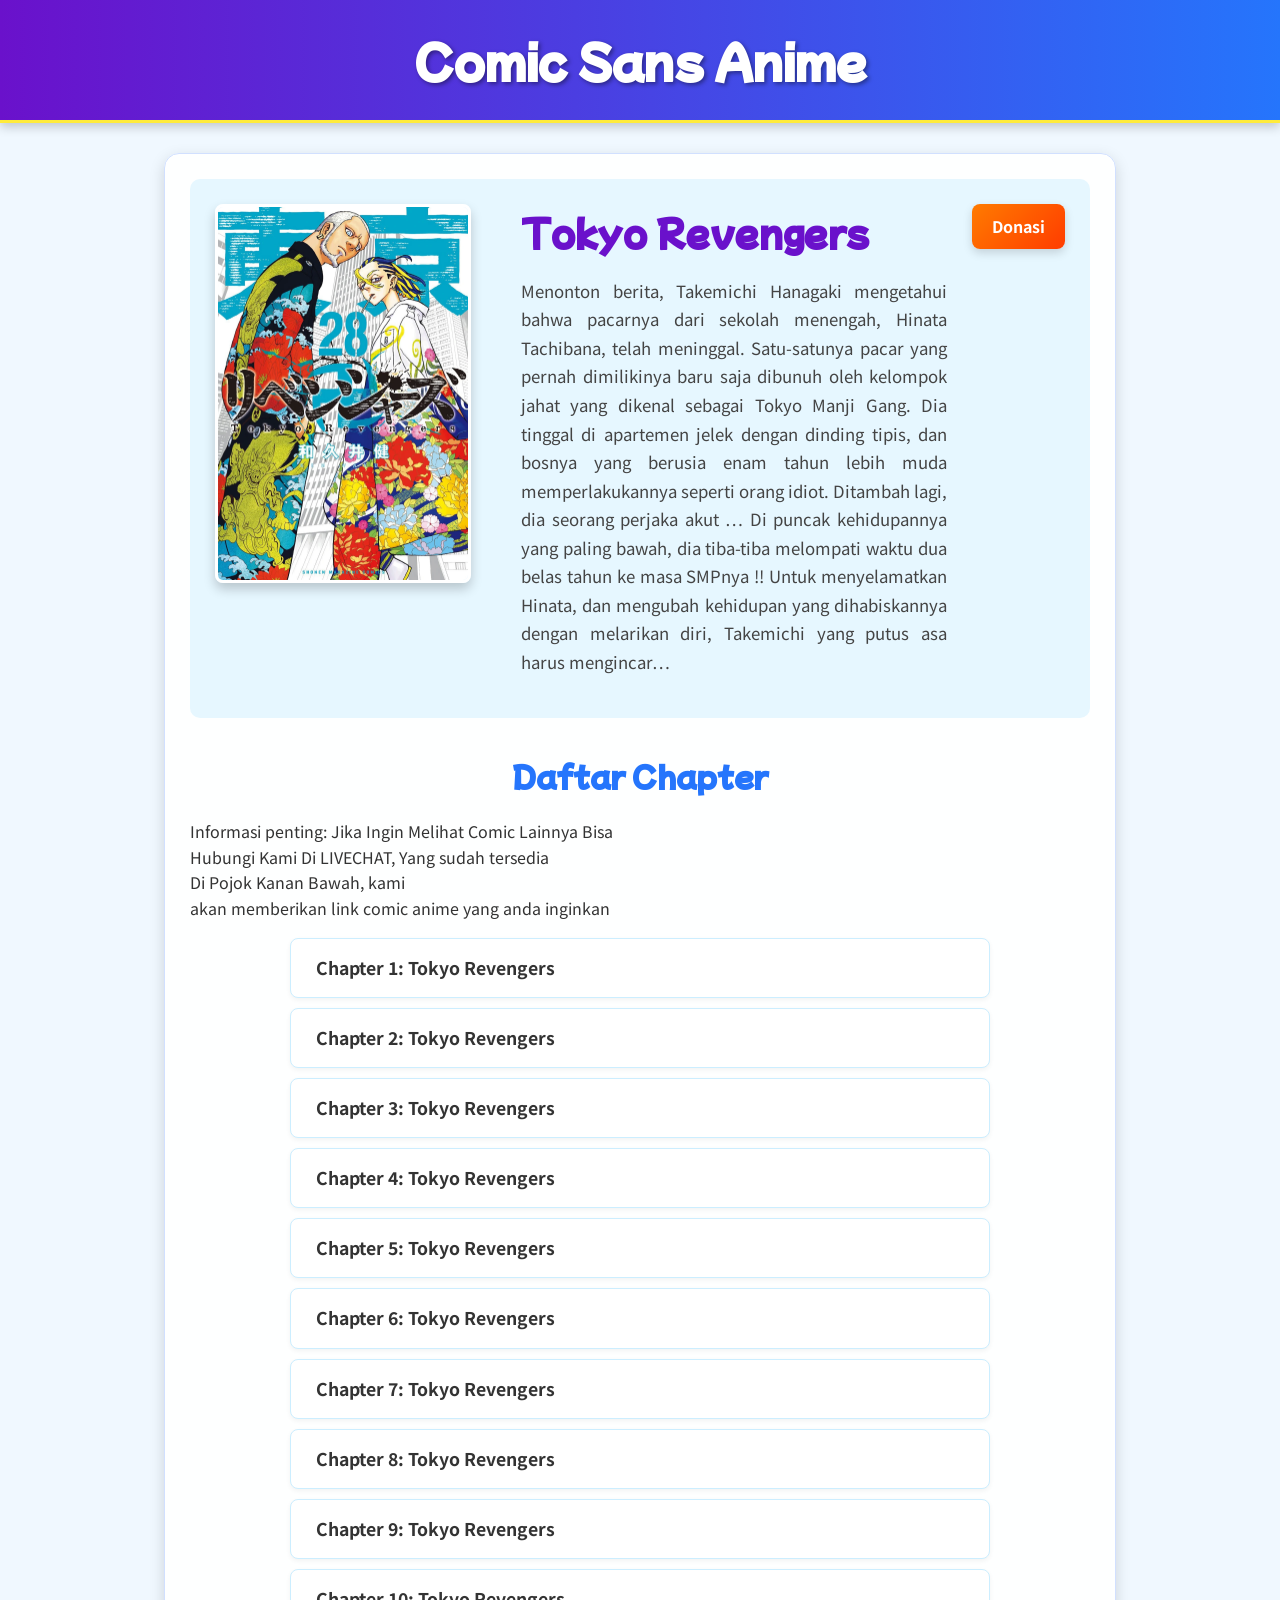
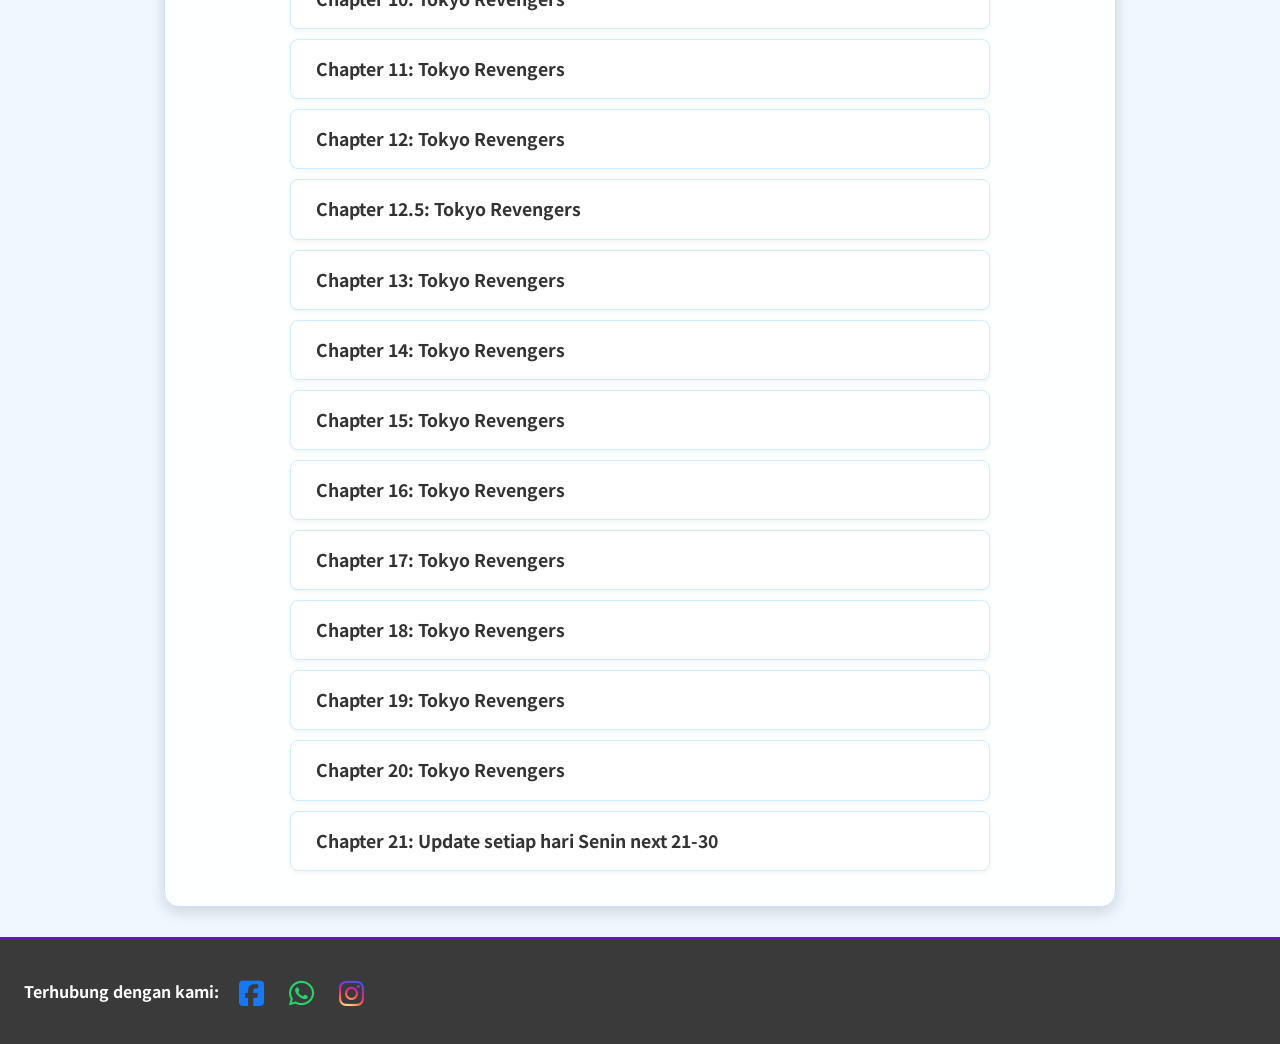
<file: index.html>
<!DOCTYPE html>
<html lang="id">
<head>
    <meta charset="UTF-8">
    <meta name="viewport" content="width=device-width, initial-scale=1.0">
    <title>Comic Sans Anime</title> <link rel="stylesheet" href="css/style.css">
    <link href="https://fonts.googleapis.com/css2?family=Mochiy+Pop+One&family=Noto+Sans+JP:wght@400;700&display=swap" rel="stylesheet">
    <link rel="icon" href="images/logo.jpg" type="image/png">
</head>
<body>
    <header>
        <h1 id="comic-main-title"></h1>
    </header>
    <main>
        <section class="single-comic-info">
            <img id="comic-cover" src="" alt="Cover Komik">
            <div class="info-text">
                <h2 id="comic-title-detail"></h2>
                <p id="comic-description"></p>
            </div>
<a href="https://saweria.co/Sanjayadtm" target="_blank" rel="noopener noreferrer" class="btn secondary-btn donate-header-btn">
  Donasi
</a>

<style>
  .donate-header-btn {
    display: inline-block;
    padding: 10px 20px;
    font-size: 16px;
    font-weight: bold;
    color: #fff;
    background: linear-gradient(135deg, #ff7b00, #ff3c00);
    border: none;
    border-radius: 8px;
    text-decoration: none;
    transition: all 0.3s ease;
    box-shadow: 0 4px 10px rgba(0,0,0,0.15);
  }

  .donate-header-btn:hover {
    background: linear-gradient(135deg, #ff3c00, #ff7b00);
    transform: translateY(-3px);
    box-shadow: 0 6px 15px rgba(0,0,0,0.25);
  }

  .donate-header-btn:active {
    transform: translateY(0);
    box-shadow: 0 3px 8px rgba(0,0,0,0.2);
  }
</style>
        </section>
        <section class="chapter-list-section">
            <h3>Daftar Chapter</h3>
              <p>Informasi penting: Jika Ingin Melihat Comic Lainnya Bisa <br>
              Hubungi Kami Di LIVECHAT, Yang sudah tersedia <br>
              Di Pojok Kanan Bawah, kami<br>
              akan memberikan link comic anime yang anda inginkan</p>
            <ul id="chapters">
                </ul>
        </section>
    </main>
    <footer>
        <div class="contact-info">
    <p>Terhubung dengan kami:</p>
    <a href="https://www.facebook.com/profile.php?id=61581153383825" target="_blank" title="Facebook" aria-label="Facebook">
        <i class="fab fa-facebook-square"></i>
        </a>
    <a href="https://wa.me/6281376014684" target="_blank" title="WhatsApp" aria-label="WhatsApp">
        <i class="fab fa-whatsapp"></i>
        </a>
    <a href="https_URL_INSTAGRAM_ANDA" target="_blank" title="Instagram" aria-label="Instagram">
        <i class="fab fa-instagram"></i>
        </a>
    </div>
    </footer>

    <script>
        // Data untuk komik tunggal Anda
        const comicData = {
            mainTitle: "Comic Sans Anime", // Judul besar di header
            title: "Tokyo Revengers", // Judul di bawah cover
            description: "Menonton berita, Takemichi Hanagaki mengetahui bahwa pacarnya dari sekolah menengah, Hinata Tachibana, telah meninggal. Satu-satunya pacar yang pernah dimilikinya baru saja dibunuh oleh kelompok jahat yang dikenal sebagai Tokyo Manji Gang. Dia tinggal di apartemen jelek dengan dinding tipis, dan bosnya yang berusia enam tahun lebih muda memperlakukannya seperti orang idiot. Ditambah lagi, dia seorang perjaka akut … Di puncak kehidupannya yang paling bawah, dia tiba-tiba melompati waktu dua belas tahun ke masa SMPnya !! Untuk menyelamatkan Hinata, dan mengubah kehidupan yang dihabiskannya dengan melarikan diri, Takemichi yang putus asa harus mengincar…",
            cover: "images/my_comic/cover.jpg", // Sesuaikan path ke cover Anda
            chapters: [
                {
                    title: "Chapter 1: Tokyo Revengers",
                    pagesPath: "images/my_comic/tokyo-revengers-chapter-1/", // Path ke folder chapter
                    pageCount: 66,                           // Jumlah halaman di chapter ini
                    // pagePrefix: "page", // Hapus atau kosongkan pagePrefix
                    pageNameSuffix: ".kiryuu.id",         // Suffix baru setelah nomor halaman
                    pageExtension: "jpg"                    // Ekstensi file
                },
                {
                    title: "Chapter 2: Tokyo Revengers",
                    pagesPath: "images/my_comic/tokyo-revengers-chapter-2/",
                    pageCount: 46,
                    // pagePrefix: "panel_", // Hapus atau kosongkan pagePrefix
                    pageNameSuffix: ".kiryuu.id",     // Contoh suffix lain
                    pageExtension: "jpg"
                },
                {
                    title: "Chapter 3: Tokyo Revengers",
                    pagesPath: "images/my_comic/tokyo-revengers-chapter-3/",
                    pageCount: 28,
                    pageNameSuffix: ".kiryuu.id",          // Contoh suffix lain lagi
                    pageExtension: "jpg"
                },
                {
                    title: "Chapter 4: Tokyo Revengers",
                    pagesPath: "images/my_comic/tokyo-revengers-chapter-4/",
                    pageCount: 24,
                    pageNameSuffix: ".kiryuu.id",          // Contoh suffix lain lagi
                    pageExtension: "jpg"
                },
                {
                    title: "Chapter 5: Tokyo Revengers",
                    pagesPath: "images/my_comic/tokyo-revengers-chapter-5/",
                    pageCount: 30,
                    pageNameSuffix: ".kiryuu.id",          // Contoh suffix lain lagi
                    pageExtension: "jpg"
                },
                {
                    title: "Chapter 6: Tokyo Revengers",
                    pagesPath: "images/my_comic/tokyo-revengers-chapter-6/",
                    pageCount: 24,
                    pageNameSuffix: ".kiryuu.id",          // Contoh suffix lain lagi
                    pageExtension: "jpg"
                },
                {
                    title: "Chapter 7: Tokyo Revengers",
                    pagesPath: "images/my_comic/tokyo-revengers-chapter-7/",
                    pageCount: 23,
                    pageNameSuffix: ".kiryuu.id",          // Contoh suffix lain lagi
                    pageExtension: "jpg"
                },
                {
                    title: "Chapter 8: Tokyo Revengers",
                    pagesPath: "images/my_comic/tokyo-revengers-chapter-8/",
                    pageCount: 24,
                    pageNameSuffix: ".kiryuu.id",          // Contoh suffix lain lagi
                    pageExtension: "jpg"
                },
                {
                    title: "Chapter 9: Tokyo Revengers",
                    pagesPath: "images/my_comic/tokyo-revengers-chapter-9/",
                    pageCount: 15,
                    pageNameSuffix: ".kiryuu.id",          // Contoh suffix lain lagi
                    pageExtension: "jpg"
                },
                {
                    title: "Chapter 10: Tokyo Revengers",
                    pagesPath: "images/my_comic/tokyo-revengers-chapter-10/",
                    pageCount: 19,
                    pageNameSuffix: ".kiryuu.id",          // Contoh suffix lain lagi
                    pageExtension: "jpg"
                },
                {
                    title: "Chapter 11: Tokyo Revengers",
                    pagesPath: "images/my_comic/tokyo-revengers-chapter-11/",
                    pageCount: 20,
                    pageNameSuffix: ".kiryuu.id",          // Contoh suffix lain lagi
                    pageExtension: "jpg"
                },
                {
                    title: "Chapter 12: Tokyo Revengers",
                    pagesPath: "images/my_comic/tokyo-revengers-chapter-12/",
                    pageCount: 22,
                    pageNameSuffix: ".kiryuu.id",          // Contoh suffix lain lagi
                    pageExtension: "jpg"
                },
                {
                    title: "Chapter 12.5: Tokyo Revengers",
                    pagesPath: "images/my_comic/tokyo-revengers-chapter-12-5/",
                    pageCount: 18,
                    pageNameSuffix: ".kiryuu.id",          // Contoh suffix lain lagi
                    pageExtension: "jpg"
                },
                {
                    title: "Chapter 13: Tokyo Revengers",
                    pagesPath: "images/my_comic/tokyo-revengers-chapter-13/",
                    pageCount: 21,
                    pageNameSuffix: ".kiryuu.id",          // Contoh suffix lain lagi
                    pageExtension: "jpg"
                },
                {
                    title: "Chapter 14: Tokyo Revengers",
                    pagesPath: "images/my_comic/tokyo-revengers-chapter-14/",
                    pageCount: 18,
                    pageNameSuffix: ".kiryuu.id",          // Contoh suffix lain lagi
                    pageExtension: "jpg"
                },
                {
                    title: "Chapter 15: Tokyo Revengers",
                    pagesPath: "images/my_comic/tokyo-revengers-chapter-15/",
                    pageCount: 27,
                    pageNameSuffix: ".kiryuu.id",          // Contoh suffix lain lagi
                    pageExtension: "jpg"
                },
                {
                    title: "Chapter 16: Tokyo Revengers",
                    pagesPath: "images/my_comic/tokyo-revengers-chapter-16/",
                    pageCount: 21,
                    pageNameSuffix: ".kiryuu.id",          // Contoh suffix lain lagi
                    pageExtension: "jpg"
                },
                {
                    title: "Chapter 17: Tokyo Revengers",
                    pagesPath: "images/my_comic/tokyo-revengers-chapter-17/",
                    pageCount: 21,
                    pageNameSuffix: ".kiryuu.id",          // Contoh suffix lain lagi
                    pageExtension: "jpg"
                },
                {
                    title: "Chapter 18: Tokyo Revengers",
                    pagesPath: "images/my_comic/tokyo-revengers-chapter-18/",
                    pageCount: 20,
                    pageNameSuffix: ".kiryuu.id",          // Contoh suffix lain lagi
                    pageExtension: "jpg"
                },
                {
                    title: "Chapter 19: Tokyo Revengers",
                    pagesPath: "images/my_comic/tokyo-revengers-chapter-19/",
                    pageCount: 20,
                    pageNameSuffix: ".kiryuu.id",          // Contoh suffix lain lagi
                    pageExtension: "jpg"
                },
                {
                    title: "Chapter 20: Tokyo Revengers",
                    pagesPath: "images/my_comic/tokyo-revengers-chapter-20/",
                    pageCount: 19,
                    pageNameSuffix: ".kiryuu.id",          // Contoh suffix lain lagi
                    pageExtension: "jpg"
                },
                {
                    title: "Chapter 21: Update setiap hari Senin next 21-30",
                    pagesPath: "images/my_comic/next/",
                    pageCount: 0,
                    pageNameSuffix: ".kiryuu.id",          // Contoh suffix lain lagi
                    pageExtension: "jpg"
                }


                // Tambahkan chapter lain jika ada
            ]
        };

        document.addEventListener('DOMContentLoaded', () => {
            document.getElementById('comic-main-title').textContent = comicData.mainTitle || comicData.title;
            document.getElementById('comic-title-detail').textContent = comicData.title;
            document.getElementById('comic-description').textContent = comicData.description;
            document.getElementById('comic-cover').src = comicData.cover;
            document.getElementById('comic-cover').alt = `Cover ${comicData.title}`;

            const chaptersList = document.getElementById('chapters');
            comicData.chapters.forEach((chapter, index) => {
                const listItem = document.createElement('li');
                const link = document.createElement('a');
                // Kita akan mengirim data chapter melalui URL atau localStorage
                link.href = `reader.html?chapter=${index}`;
                link.textContent = chapter.title;
                listItem.appendChild(link);
                chaptersList.appendChild(listItem);
            });

            // Simpan data komik ke localStorage agar bisa diakses oleh reader.html
            localStorage.setItem('singleComicData', JSON.stringify(comicData));
        });
    </script>

 <script type="text/javascript">
var Tawk_API=Tawk_API||{}, Tawk_LoadStart=new Date();
(function(){
var s1=document.createElement("script"),s0=document.getElementsByTagName("script")[0];
s1.async=true;
s1.src='https://embed.tawk.to/683512978c4ed918fea47e58/1is7l180o';
s1.charset='UTF-8';
s1.setAttribute('crossorigin','*');
s0.parentNode.insertBefore(s1,s0);
})();
</script>

</body>

</html>
</file>
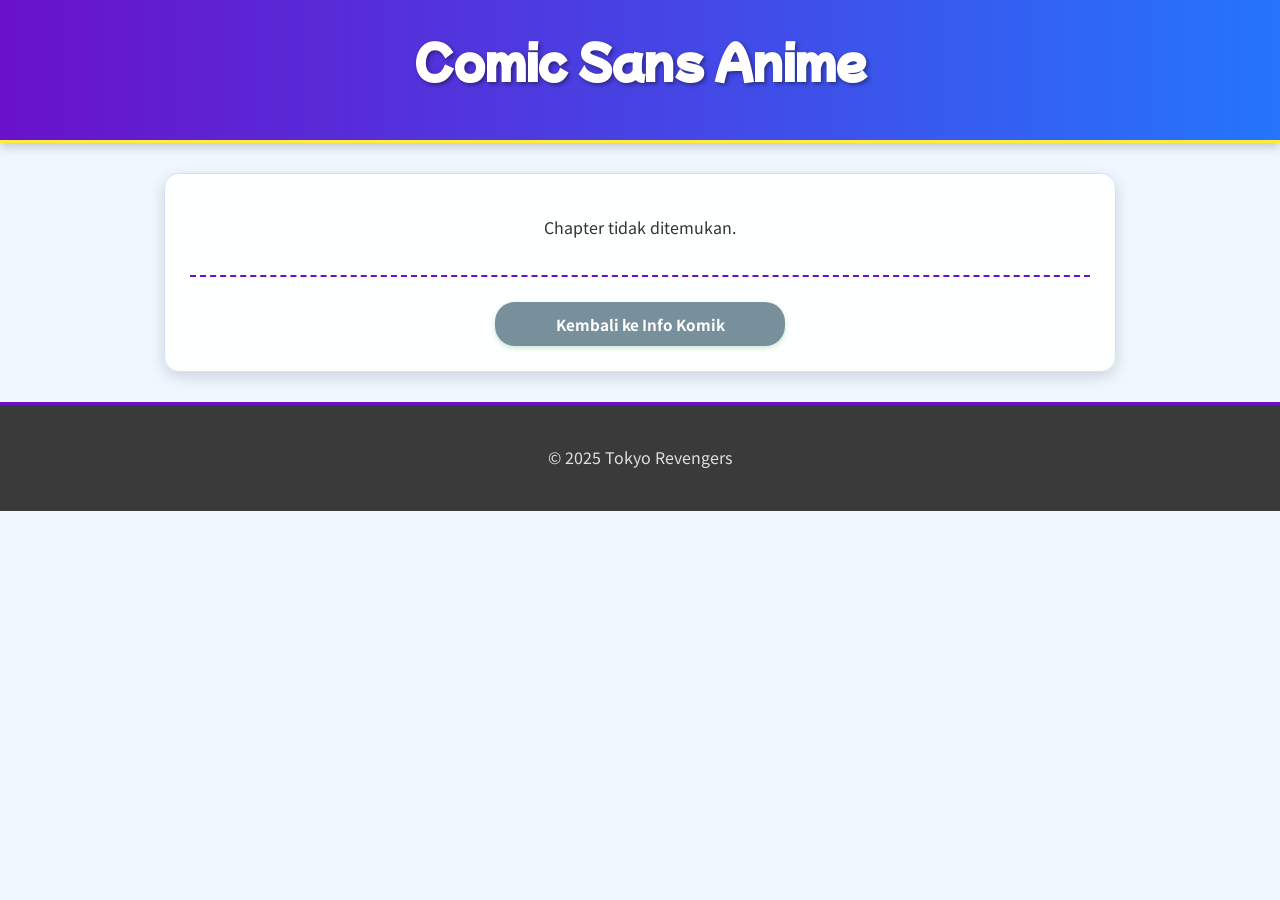
<file: reader.html>
<!DOCTYPE html>
<html lang="id">
<head>
  <meta charset="UTF-8">
  <meta name="viewport" content="width=device-width, initial-scale=1.0">
  <title>Baca Komik</title>
  <link rel="stylesheet" href="css/style.css">
  <link href="https://fonts.googleapis.com/css2?family=Mochiy+Pop+One&family=Noto+Sans+JP:wght@400;700&display=swap" rel="stylesheet">
  <link rel="icon" href="images/logo.jpg" type="image/png">
</head>
<body>
  <header>
    <a href="index.html"><h1 id="reader-comic-title"></h1></a>
    <h2 id="chapter-title-reader"></h2>
  </header>

  <main class="comic-reader">
    <div id="comic-panels"></div>

    <div class="chapter-navigation-reader">
      <a id="prev-chapter" href="#" style="display:none;">&laquo; Chapter Sebelumnya</a>
      <a id="back-to-home" href="index.html">Kembali ke Info Komik</a>
      <a id="next-chapter" href="#" style="display:none;">Chapter Berikutnya &raquo;</a>
    </div>
  </main>

  <footer>
    <p id="footer-comic-title">&copy; 2025</p>
  </footer>

  <script>
    document.addEventListener('DOMContentLoaded', () => {
      const urlParams = new URLSearchParams(window.location.search);
      const chapterIndex = parseInt(urlParams.get('chapter'));

      const comicDataString = localStorage.getItem('singleComicData');
      if (!comicDataString) {
        document.getElementById('comic-panels').innerHTML = "<p>Data komik tidak ditemukan. Silakan kembali ke halaman utama.</p>";
        return;
      }
      const comicData = JSON.parse(comicDataString);

      document.getElementById('reader-comic-title').textContent = comicData.mainTitle || comicData.title;
      document.getElementById('footer-comic-title').textContent = `© 2025 ${comicData.title}`;

      if (isNaN(chapterIndex) || chapterIndex < 0 || chapterIndex >= comicData.chapters.length) {
        document.getElementById('comic-panels').innerHTML = "<p>Chapter tidak ditemukan.</p>";
        return;
      }

      const currentChapter = comicData.chapters[chapterIndex];
      document.getElementById('chapter-title-reader').textContent = `${comicData.title} - ${currentChapter.title}`;

      const comicPanelsContainer = document.getElementById('comic-panels');
      const suffix = currentChapter.pageNameSuffix || "";

      // Tampilkan semua halaman
      for (let i = 1; i <= currentChapter.pageCount; i++) {
        const img = document.createElement('img');
        img.src = `${currentChapter.pagesPath}${i}${suffix}.${currentChapter.pageExtension}`;
        img.alt = `Halaman ${i}`;
        img.onerror = function() {
          this.alt = 'Gambar tidak dapat dimuat.';
          this.style.border = "2px solid red";
        };
        comicPanelsContainer.appendChild(img);
      }

      // Navigasi antar chapter
      const prevChapterLink = document.getElementById('prev-chapter');
      const nextChapterLink = document.getElementById('next-chapter');

      if (chapterIndex > 0) {
        prevChapterLink.href = `reader.html?chapter=${chapterIndex - 1}`;
        prevChapterLink.style.display = 'inline-block';
      }
      if (chapterIndex < comicData.chapters.length - 1) {
        nextChapterLink.href = `reader.html?chapter=${chapterIndex + 1}`;
        nextChapterLink.style.display = 'inline-block';
      }
    });
  </script>

</body>
</html>
</file>
<file: css/style.css>
/* css/style.css - Nuansa Anime (Disesuaikan untuk Komik Tunggal) */

@import url('https://fonts.googleapis.com/css2?family=Mochiy+Pop+One&family=Noto+Sans+JP:wght@400;700&display=swap');
@import url("https://cdnjs.cloudflare.com/ajax/libs/font-awesome/6.5.2/css/all.min.css");
/* ... sisa CSS Anda ... */
body {
    font-family: 'Noto Sans JP', sans-serif;
    margin: 0;
    background-color: #f0f8ff;
    color: #333;
    line-height: 1.6;
    overflow-x: hidden;
}

header {
    background: linear-gradient(to right, #6a11cb, #2575fc);
    color: #fff;
    padding: 1.5rem 0;
    text-align: center;
    box-shadow: 0 4px 10px rgba(0, 0, 0, 0.2);
    border-bottom: 3px solid #ffeb3b;
}

header h1 { /* Ini untuk judul utama di header */
    margin: 0;
    font-family: 'Mochiy Pop One', sans-serif;
    font-size: 2.8em;
    text-shadow: 2px 2px 4px rgba(0,0,0,0.4);
}
header a { /* Jika judul header adalah link */
    color: #fff;
    text-decoration: none;
}

main {
    padding: 25px;
    max-width: 900px; /* Sedikit lebih ramping untuk fokus ke satu komik */
    margin: 30px auto;
    background: rgba(255, 255, 255, 0.95);
    border-radius: 15px;
    box-shadow: 0 5px 15px rgba(0, 0, 0, 0.15);
    border: 1px solid #d1e0ff;
}

footer {
    text-align: center;
    padding: 1.5rem;
    background: #3a3a3a;
    color: #e0e0e0;
    margin-top: 30px;
    border-top: 3px solid #6a11cb;
}

/* Halaman Info Komik Tunggal (index.html) */
.single-comic-info {
    display: flex;
    flex-direction: column; /* Tumpuk di mobile */
    align-items: center;
    gap: 25px;
    margin-bottom: 35px;
    padding: 25px;
    background: #e6f7ff; /* Latar biru muda */
    border-radius: 10px;
    text-align: center; /* Teks rata tengah di mobile */
}

.single-comic-info img#comic-cover {
    max-width: 280px; /* Ukuran bisa disesuaikan */
    width: 100%; /* Agar responsif */
    height: auto;
    border: 3px solid #fff;
    border-radius: 8px;
    box-shadow: 0 6px 12px rgba(0,0,0,0.2);
}

.single-comic-info .info-text {
    max-width: 600px;
}

.single-comic-info h2#comic-title-detail { /* Judul komik di bawah cover */
    margin-top: 0;
    font-family: 'Mochiy Pop One', sans-serif;
    font-size: 2.2em;
    color: #6a11cb; /* Ungu */
    margin-bottom: 15px;
}

.single-comic-info p#comic-description {
    font-size: 1.05em; /* Sedikit lebih besar untuk deskripsi */
    color: #444;
    line-height: 1.7;
    text-align: left; /* Deskripsi rata kiri-kanan agar lebih rapi */
    text-align: justify;
}

.chapter-list-section h3 { /* Judul "Daftar Chapter" */
    font-family: 'Mochiy Pop One', sans-serif;
    color: #2575fc;
    text-align: center;
    margin-bottom: 20px;
    font-size: 1.8em;
}

.chapter-list-section ul#chapters { /* Styling untuk daftar chapter */
    list-style: none;
    padding: 0;
    max-width: 700px; /* Batasi lebar daftar chapter */
    margin: 0 auto; /* Pusatkan */
}

.chapter-list-section li {
    background: #fff;
    margin-bottom: 10px;
    border-radius: 8px;
    border: 1px solid #cceeff;
    box-shadow: 0 2px 5px rgba(0,0,0,0.05);
    transition: background-color 0.3s ease;
}
.chapter-list-section li a {
    display: block;
    padding: 15px 25px; /* Padding lebih besar */
    text-decoration: none;
    color: #333;
    font-weight: 700;
    font-size: 1.1em; /* Ukuran font chapter lebih besar */
    border-radius: 8px;
    transition: color 0.3s ease, letter-spacing 0.3s ease, background-color 0.3s ease;
}

.chapter-list-section li a:hover {
    background-color: #ffeb3b;
    color: #333;
    letter-spacing: 0.5px;
}

/* Halaman Baca Komik (reader.html) - Sebagian besar sama */
.comic-reader {
    text-align: center;
}

.comic-reader h2#chapter-title-reader { /* Judul chapter di halaman reader */
    font-family: 'Mochiy Pop One', sans-serif;
    color: #2575fc;
    margin-bottom: 15px;
    font-size: 1.7em;
}

#comic-panels img {
    max-width: 100%;
    height: auto;
    display: block;
    margin: 15px auto;
    border: 3px solid #e0e0e0;
    border-radius: 8px;
    box-shadow: 0 4px 12px rgba(0,0,0,0.15);
    background-color: #fff;
}

.navigation {
    margin: 25px 0;
    display: flex;
    justify-content: center;
    align-items: center;
    gap: 20px;
}

.navigation button, .navigation a {
    padding: 12px 25px;
    background: linear-gradient(45deg, #ff8a00, #e52e71);
    color: white;
    border: none;
    border-radius: 25px;
    cursor: pointer;
    text-decoration: none;
    font-size: 1em;
    font-weight: 700;
    box-shadow: 0 3px 7px rgba(229, 46, 113, 0.4);
    transition: transform 0.2s ease, background 0.3s ease;
}

.navigation button:disabled {
    background: #b0b0b0;
    box-shadow: none;
    cursor: not-allowed;
}

.navigation button:hover:not(:disabled), .navigation a:hover {
    background: linear-gradient(45deg, #e52e71, #ff8a00);
    transform: translateY(-2px);
}
.navigation span#page-info {
    font-weight: 700;
    color: #555;
    background-color: #fff;
    padding: 8px 15px;
    border-radius: 15px;
    border: 1px solid #ddd;
    box-shadow: inset 0 1px 3px rgba(0,0,0,0.1);
}

.chapter-navigation-reader { /* Dulu .chapter-navigation */
    margin-top: 35px;
    padding-top: 25px;
    border-top: 2px dashed #6a11cb;
    display: flex;
    justify-content: space-between; /* Agar ada ruang di tengah */
    align-items: center;
    flex-wrap: wrap; /* Agar responsif jika tombol terlalu banyak */
    gap: 10px;
}
.chapter-navigation-reader a {
    padding: 10px 20px;
    background: linear-gradient(to right, #4caf50, #8bc34a);
    color: white;
    border: none;
    border-radius: 20px;
    cursor: pointer;
    text-decoration: none;
    font-size: 0.95em;
    font-weight: 700;
    box-shadow: 0 2px 5px rgba(76, 175, 80, 0.3);
    transition: transform 0.2s ease, background 0.3s ease;
    text-align: center; /* Pastikan teks di tengah */
}
.chapter-navigation-reader a:hover {
    background: linear-gradient(to right, #8bc34a, #4caf50);
    transform: translateY(-2px);
}
.chapter-navigation-reader a#back-to-home {
    background: #78909c;
    flex-grow: 1; /* Tombol tengah bisa lebih besar jika ada ruang */
    max-width: 250px; /* Batasi lebar tombol tengah */
    margin-left: auto;
    margin-right: auto;
}
.chapter-navigation-reader a#back-to-home:hover {
    background: #546e7a;
}
.chapter-navigation-reader a#prev-chapter,
.chapter-navigation-reader a#next-chapter {
    flex-basis: auto; /* Biarkan ukuran berdasarkan konten */
}


/* Media Queries untuk Responsivitas */
@media (min-width: 768px) {
    .single-comic-info {
        flex-direction: row; /* Cover di kiri, teks di kanan untuk desktop */
        text-align: left; /* Teks rata kiri di desktop */
        align-items: flex-start; /* Ratakan item ke atas */
    }
    .single-comic-info img#comic-cover {
        max-width: 320px; /* Cover sedikit lebih besar di desktop */
        min-width: 250px; /* Agar tidak terlalu kecil */
    }
    .single-comic-info .info-text {
        margin-left: 25px; /* Jarak antara cover dan teks */
    }
}

@media (max-width: 600px) {
    header h1 {
        font-size: 2.2em;
    }
    .single-comic-info {
        padding: 15px;
    }
    .single-comic-info h2#comic-title-detail {
        font-size: 1.8em;
    }
     .single-comic-info p#comic-description {
        font-size: 0.95em;
    }
    .chapter-list-section li a {
        padding: 12px 18px;
        font-size: 1em;
    }
    .navigation {
        flex-direction: column;
        gap: 10px;
    }
    .navigation span#page-info {
        order: -1;
        margin-bottom: 10px;
    }
    .chapter-navigation-reader {
        flex-direction: column; /* Tumpuk navigasi chapter di layar kecil */
        align-items: center; /* Pusatkan tombol */
    }
    .chapter-navigation-reader a {
        width: 80%; /* Tombol navigasi chapter lebih lebar */
        margin: 5px 0 !important; /* Atur margin */
    }
}


/* ... (CSS Footer Anda yang sudah ada) ... */

.contact-info {
    margin-top: 10px;
    display: flex; /* Membuat item di dalamnya (paragraf dan link) bisa diatur */
    flex-direction: column; /* Tumpuk p dan link-container secara vertikal */
    align-items: center; /* Pusatkan secara horizontal */
}

.contact-info p {
    margin: 0 0 12px 0; /* Jarak lebih besar di bawah teks "Terhubung dengan kami" */
    font-weight: 700;
    font-size: 1.1em;
    color: #fff;
}

.contact-info .social-links-container { /* Wadah baru untuk link ikon */
    display: flex; /* Sejajarkan ikon secara horizontal */
    gap: 20px; /* Jarak antar ikon */
}

.contact-info a { /* Styling umum untuk link ikon */
    color: #ffeb3b; /* Warna default ikon (kuning) */
    text-decoration: none;
    font-size: 1.8em; /* Ukuran dasar ikon, bisa disesuaikan */
    transition: color 0.3s ease, transform 0.3s ease;
    padding: 5px; /* Sedikit padding agar area klik lebih besar */
    display: inline-block; /* Penting untuk transform */
}

.contact-info a:hover {
    transform: scale(1.25) translateY(-2px); /* Efek hover yang lebih menonjol */
}

/* Warna spesifik per ikon & hovernya */

/* Facebook */
.contact-info a i.fa-facebook-square {
    color: #1877F2; /* Biru Facebook */
}
.contact-info a:hover i.fa-facebook-square {
    color: #4a90e2; /* Biru Facebook lebih terang saat hover */
}

/* WhatsApp */
.contact-info a i.fa-whatsapp {
    color: #25D366; /* Hijau WhatsApp */
}
.contact-info a:hover i.fa-whatsapp {
    color: #48e07b; /* Hijau WhatsApp lebih terang saat hover */
}

/* Instagram */
.contact-info a i.fa-instagram {
    /* Cara 1: Warna solid sederhana (jika gradient sulit/tidak diinginkan) */
    /* color: #E1306C; */

    /* Cara 2: Mencoba efek gradien (mungkin perlu penyesuaian browser) */
    background: radial-gradient(circle at 30% 107%, #fdf497 0%, #fdf497 5%, #fd5949 45%, #d6249f 60%, #285AEB 90%);
    -webkit-background-clip: text;
    -moz-background-clip: text;
    -ms-background-clip: text;
    background-clip: text;
    color: transparent; /* Teks (ikon) dibuat transparan agar gradien terlihat */
    /* Pastikan ada fallback jika gradien tidak didukung */
    /* fallback color jika gradien gagal: */
    /* color: #E1306C;  */
}
.contact-info a:hover i.fa-instagram {
    /* Saat hover, kita bisa hilangkan gradien dan beri warna solid agar efek transform terlihat jelas */
    background: none;
    -webkit-background-clip: initial; /* Reset background-clip */
    -moz-background-clip: initial;
    -ms-background-clip: initial;
    background-clip: initial;
    color: #c32aa3; /* Warna pink Instagram lebih terang */
}

/* Twitter/X (Contoh Tambahan) */
.contact-info a i.fa-twitter,
.contact-info a i.fa-x-twitter { /* Font Awesome mungkin menggunakan fa-x-twitter untuk ikon X baru */
    color: #1DA1F2; /* Biru Twitter lama, atau #000000 untuk X baru */
}
.contact-info a:hover i.fa-twitter,
.contact-info a:hover i.fa-x-twitter {
    color: #55acee; /* Atau abu-abu terang untuk X */
}

/* Email (Contoh Tambahan) */
.contact-info a i.fa-envelope {
    color: #f0ad4e; /* Oranye, contoh */
}
.contact-info a:hover i.fa-envelope {
    color: #f3c27d;
}

/* Penyesuaian untuk .footer-content jika menggunakan ikon */
@media (min-width: 600px) {
    .footer-content {
        flex-direction: row;
        justify-content: space-between;
        align-items: center; /* Pastikan semua item di footer sejajar vertikal */
    }
    .contact-info {
        margin-top: 0;
        /* text-align: right;  -- Tidak perlu jika ikon sudah diatur dengan flex */
        flex-direction: row; /* Sejajarkan "Terhubung dengan kami:" dan ikon-ikonnya */
        align-items: center;
        gap: 15px; /* Jarak antara "Terhubung dengan kami" dan grup ikon */
    }
    .contact-info p {
        margin-bottom: 0; /* Hapus margin bawah jika sudah sejajar */
        font-size: 1em; /* Sesuaikan ukuran jika perlu */
    }
    .contact-info .social-links-container {
        gap: 15px; /* Jarak antar ikon di layar besar */
    }
}
</file>
